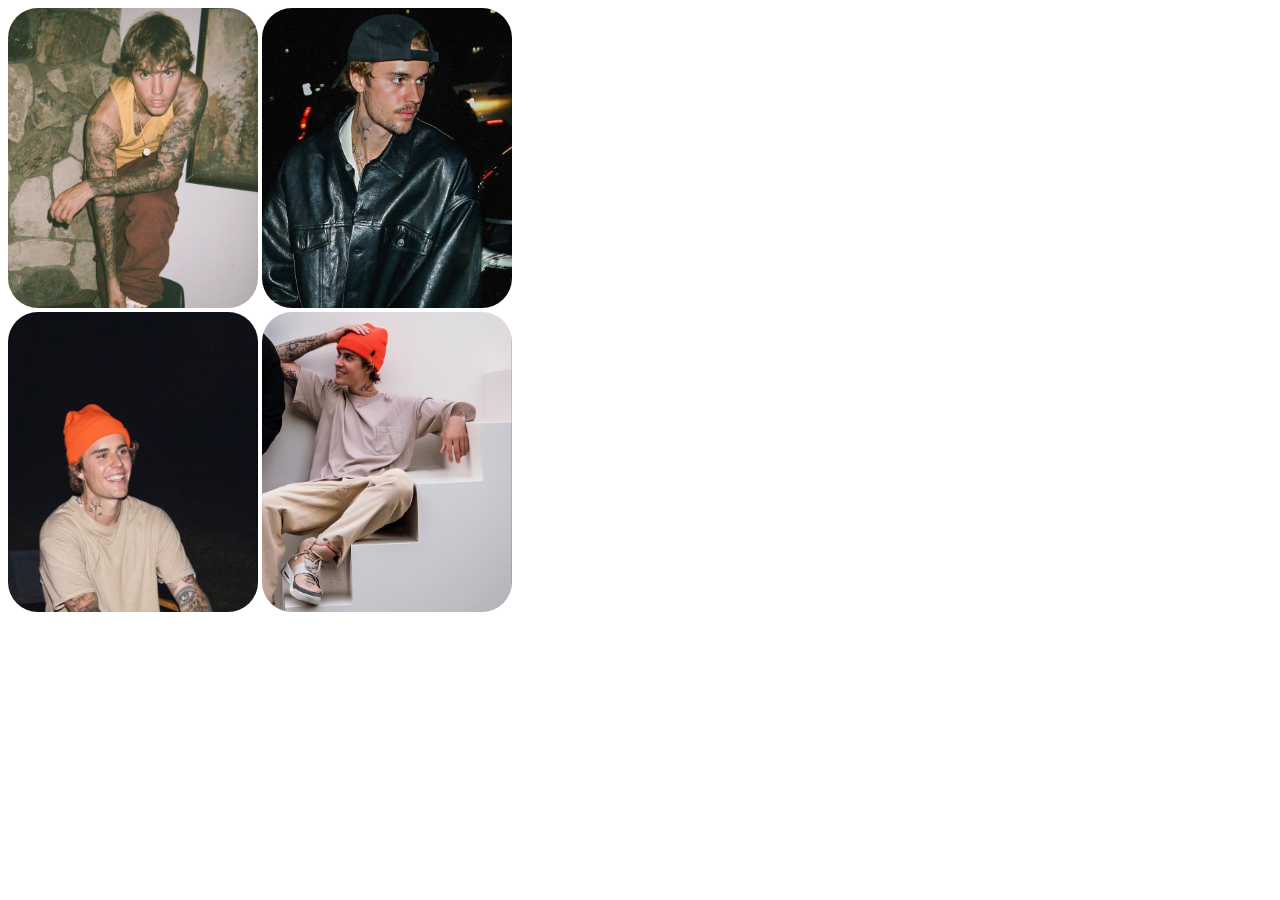
<file: coursework/New folder/index.html>
<!DOCTYPE html>
<html>
  <head>
    <title>
      Photos
    </title>
    <link rel="stylesheet" href="style.css">
  </head>
  <body>
    <div>
      <img src="photo1.jpeg">
      <img src="photo2..jpeg">
    </div>
   <div>
    <img src="photo3.jpeg">
    <img src="photo4.jpeg">
   </div>
   
  </body>
</html>
</file>
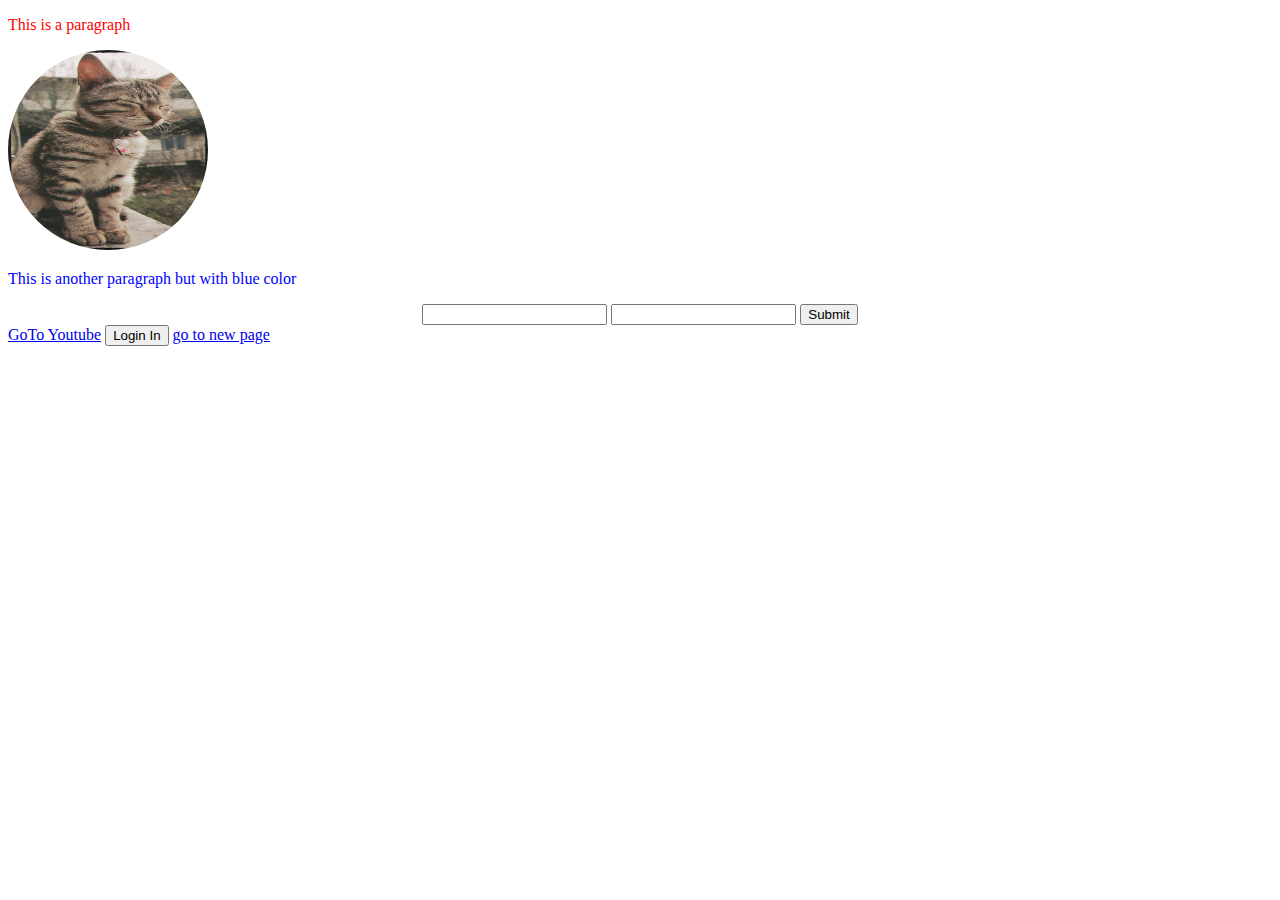
<file: coursework/example.html>
<!DOCTYPE html>
<html>
  <head>
    <title>
      doleeeyyy
    </title>
    <style>
      p{
        color: red;
      }
      .blue_text{
        color: blue;
      }
      img{
        border-radius: 50%;
      }
      .container{
        display:grid;
        place-items:center;
      }
      .glass{

      }
      font-size:
    </style>
    <link rel="stylesheet" href=""
  </head>
  <body>
    <div class="glass">
      <p>This is a paragraph</p>
      <img src="catto.jpg" width="200px" height="200px">
      <p class="blue_text">This is another paragraph but with blue color</p>
    </div>

   <div class="container">
    <form>
      <input type="text">
      <input type="email">
      <input type="submit">
     </form>
   </div>
  
   <div>

   </div>
   <a href="https://youtube.com" target="_blank">
    GoTo Youtube</a>
   <button>Login In</button>
  </body>
  <a href="newpage.html">go to new page </a>
</html>
</file>
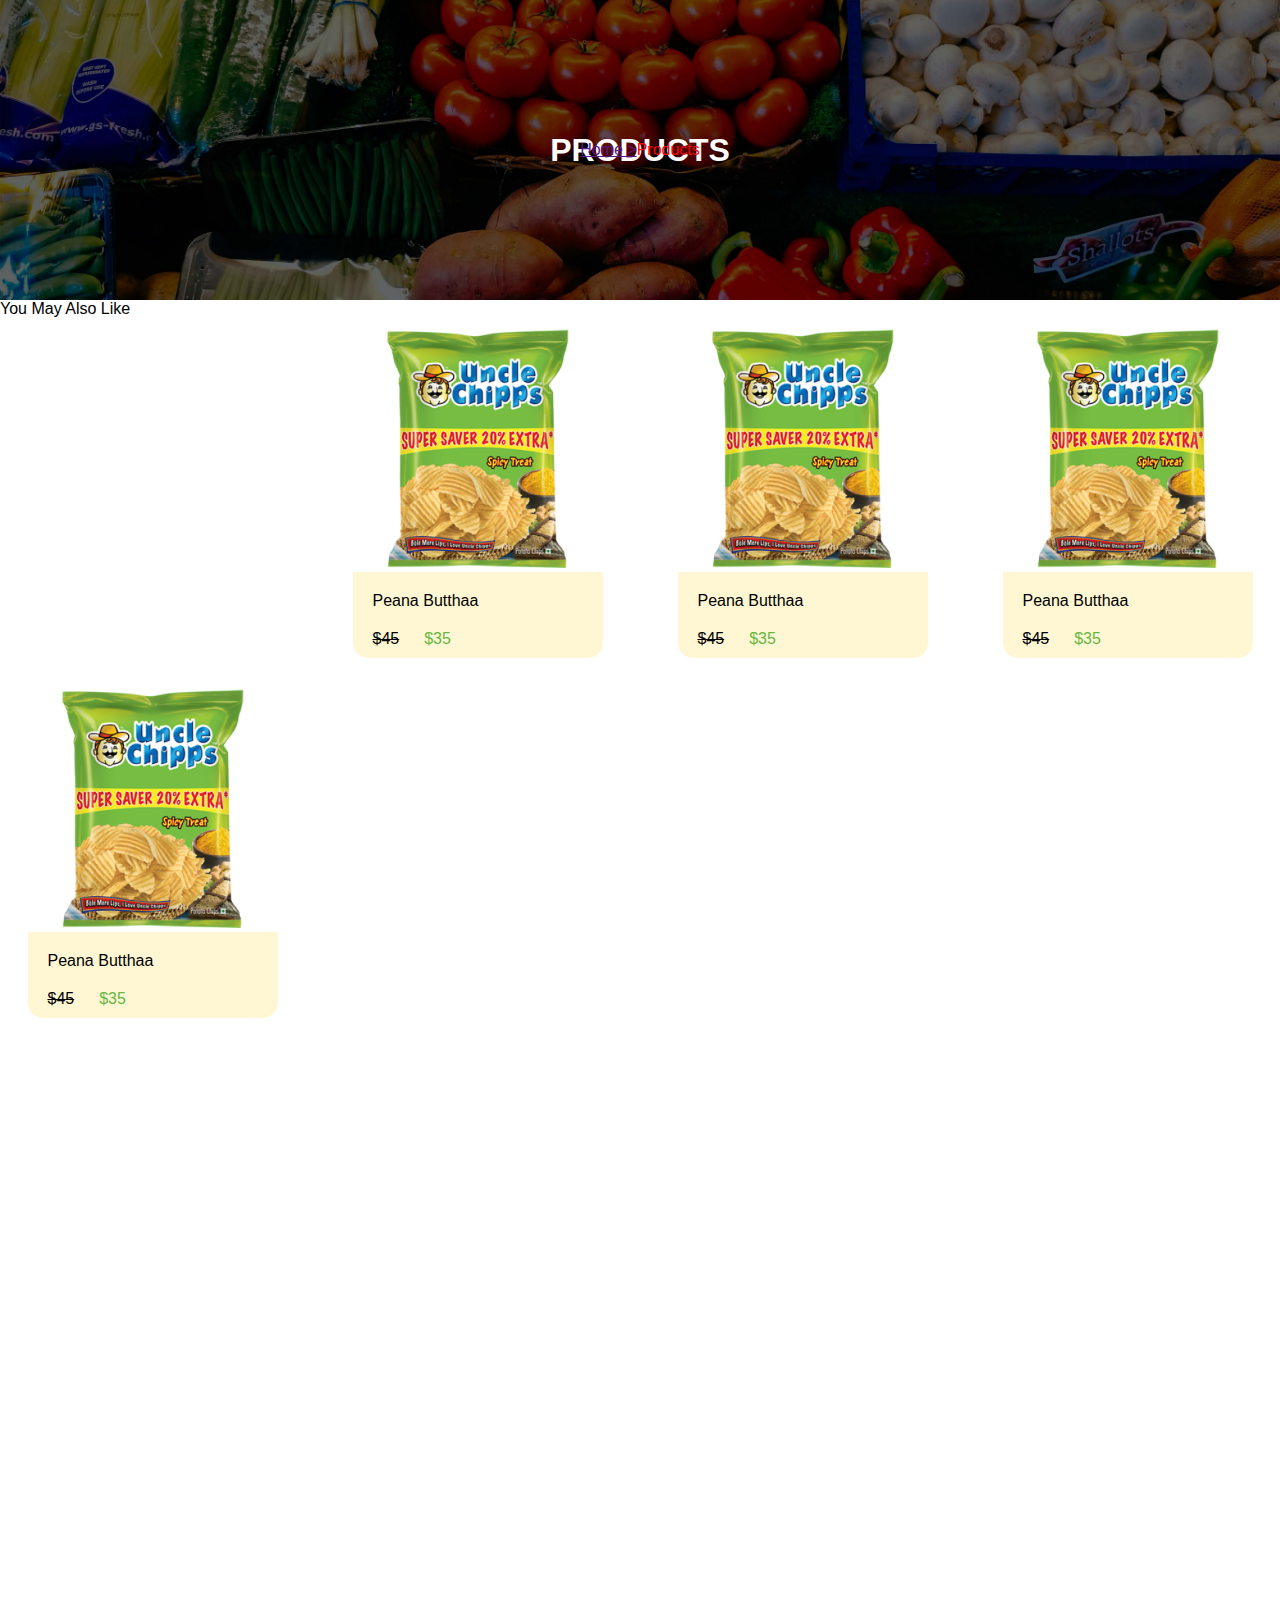
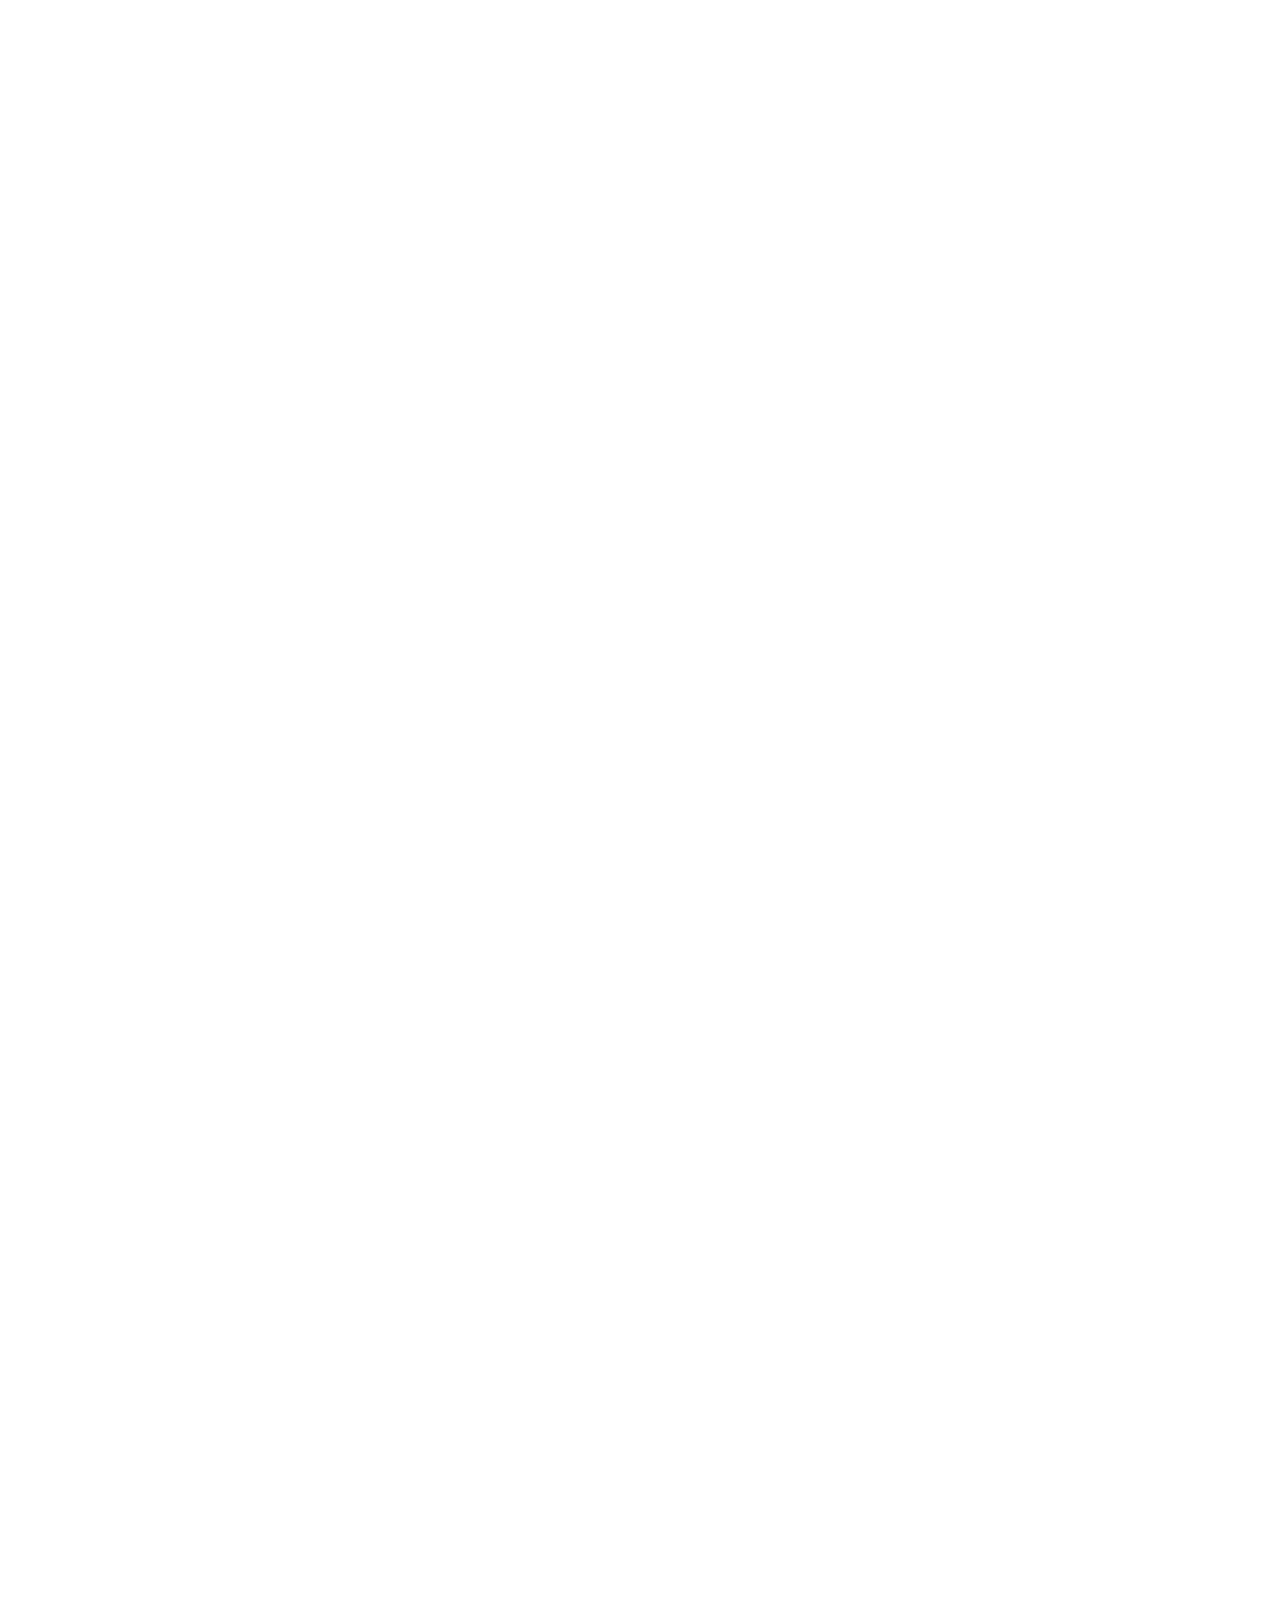
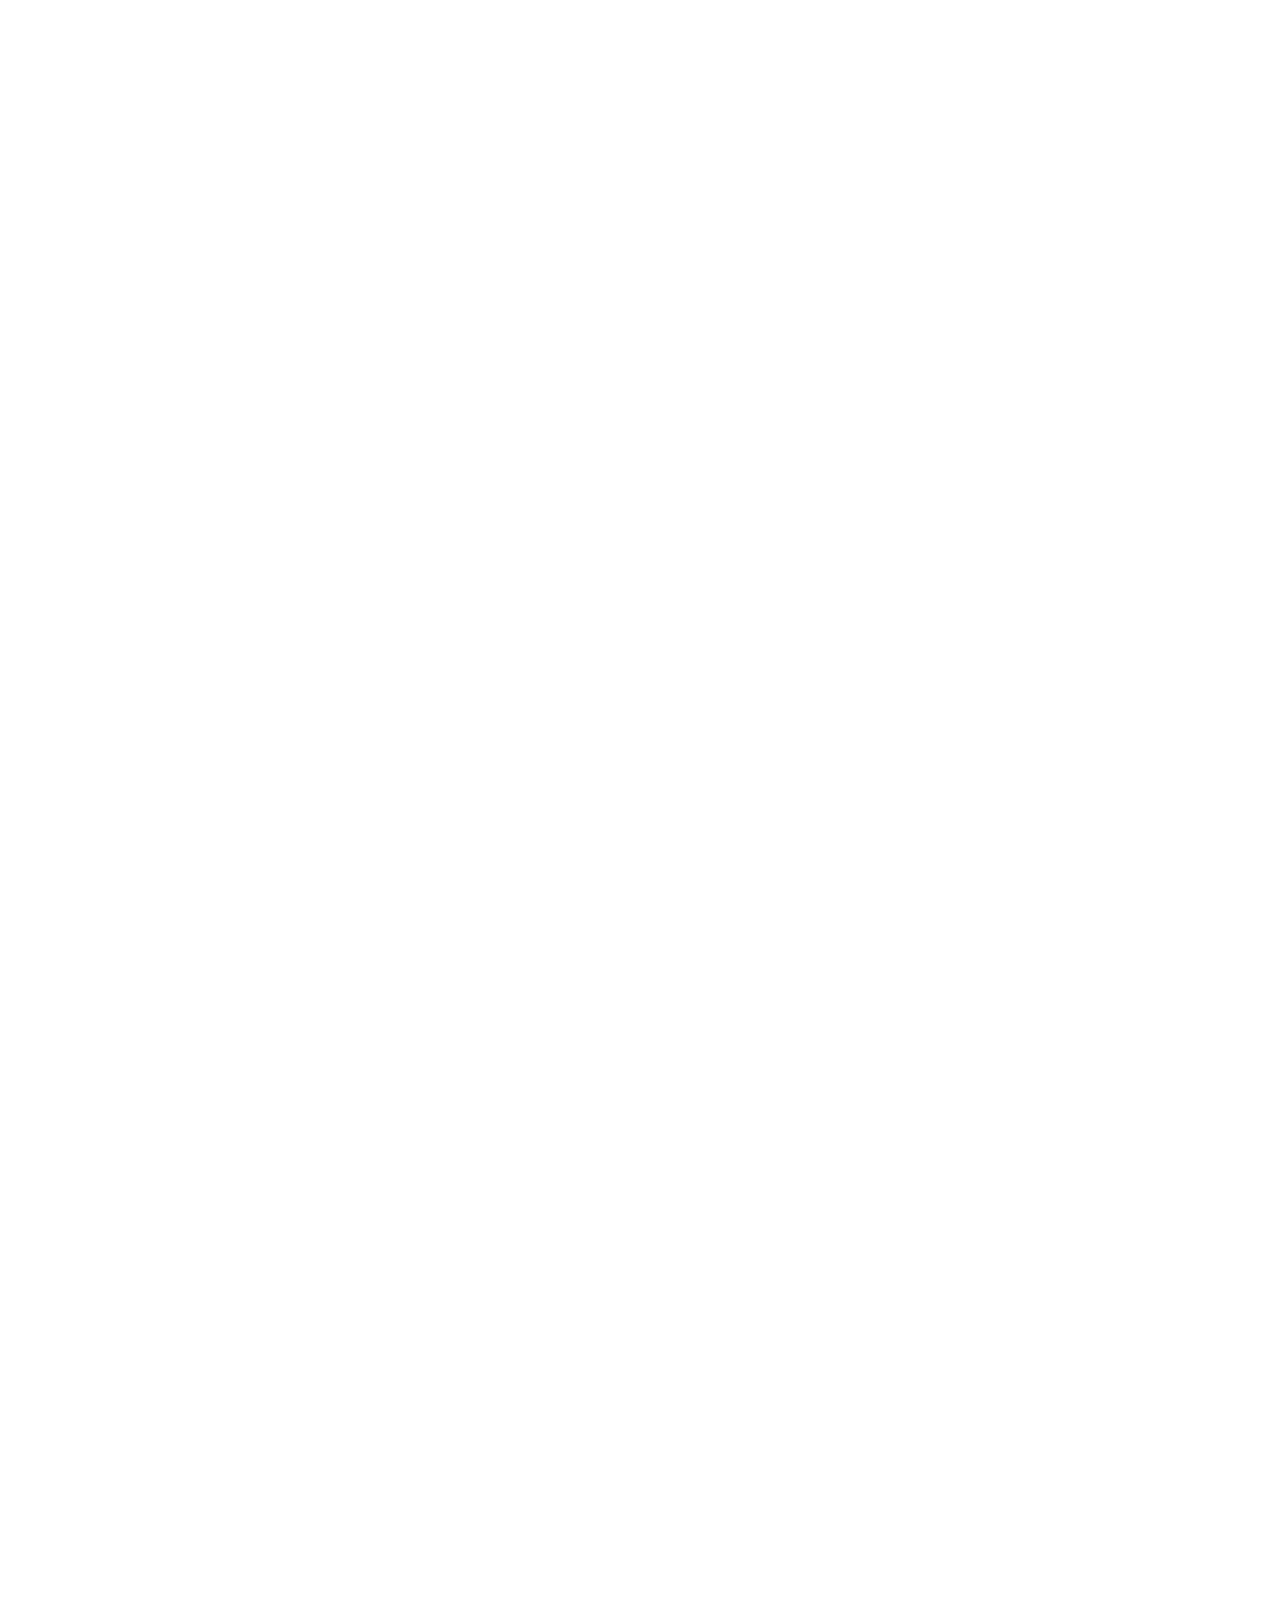
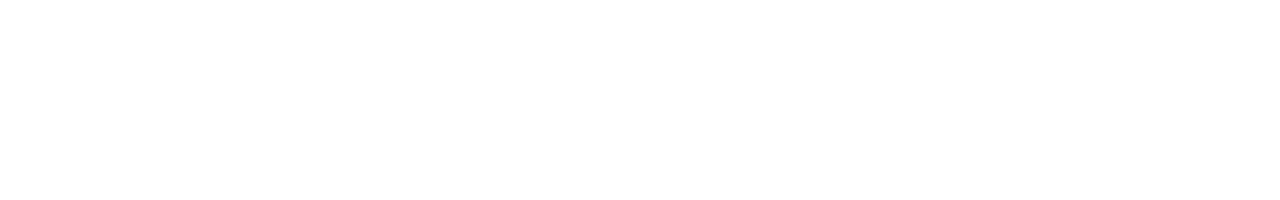
<file: coursework/product.html>
<!DOCTYPE html>
<html>
  <head>
    <title>
      Products
    </title>
    <style>
      body{
  font-family: arial;
  margin: 0px;
  height: 5000px;
  background-color:white;
}
    </style>
    <link rel="stylesheet" href="style.css">
  </head>
  <body>


    
    <div class="head-image">
      <img src="resources/photos/veg_head.jpg" class="product_img_head">
      <p class="product_overlay" style="
        font-size:2em;
        font-weight:bold;
      ">PRODUCTS</p>
      <div class="sub-nav" style="
        display:flex;
        color:red;
      ">
        <a href="">
          <p>Home ></p>
        </a>
        <P>Products</P>
      </div>
    </div>
    <p class="yma">You May Also Like</p>

    <section class="container-grid">

      <a href="" target="_blank">

      </a>
      <div class="container">
        <img src="resources/photos/chips/uncle-chips.png" class="prt_img">
        <div class="prt-details">
          <p class="prt_name">Peana Butthaa</p>
          <div class="prt-pricing">
            <p class="dis_price"> <del>$45</del>  
            <p class="prt_price">$35</p>
          </div>
        </div>
      </div>
      <div class="container">
        <img src="resources/photos/chips/uncle-chips.png" class="prt_img">
        <div class="prt-details">
          <p class="prt_name">Peana Butthaa</p>
          <div class="prt-pricing">
            <p class="dis_price"> <del>$45</del>  
            <p class="prt_price">$35</p>
          </div>
        </div>
      </div>
      <div class="container">
        <img src="resources/photos/chips/uncle-chips.png" class="prt_img">
        <div class="prt-details">
          <p class="prt_name">Peana Butthaa</p>
          <div class="prt-pricing">
            <p class="dis_price"> <del>$45</del>  
            <p class="prt_price">$35</p>
          </div>
        </div>
      </div>
      <div class="container">
        <img src="resources/photos/chips/uncle-chips.png" class="prt_img">
        <div class="prt-details">
          <p class="prt_name">Peana Butthaa</p>
          <div class="prt-pricing">
            <p class="dis_price"> <del>$45</del>  
            <p class="prt_price">$35</p>
          </div>
        </div>
      </div>
      
    </section>
  </body>
</html>
</file>
<file: coursework/New folder/style.css>
img{
  height:300px;
  width: 250px;
  object-fit:cover;
  border-radius: 30px;
}
</file>
<file: coursework/style.css>
p{
  margin:0px;
}
.yma{ 
  text-align:left;
}

.head-image{
  display:flex;
  justify-content:center;
  align-items:center;
  position: relative;
}
.product_overlay, .sub-nav{
  position:absolute;
  color:white;
}
.product_img_head{
  width:100%;
  height:300px;
  object-fit:cover;
}
.prt_img{
  width:250px;
  height: 250px;
  object-fit: cover;
}
.container-grid{
  display:grid;
  grid-template-columns: 1fr 1fr 1fr 1fr;
  place-items: center;
  gap: 20px 20px;
}
.container{
  width:250px;
  border-bottom-left-radius: 15px;
  border-bottom-right-radius: 15px;
  transition: 0.5s;
}

.container .prt-details:hover{
  transition: 0.5s;
  background-color:rgb(255, 240, 171);
}
.container:hover{
  box-shadow: 5px 5px 10px rgba(0, 0, 0, 0.16);
}

/*styles of product container*/
.prt-details{
  background-color:rgb(255, 247, 212);
  border-bottom-left-radius: 15px;
  border-bottom-right-radius: 15px;
  padding: 10px 10px 0px 10px;
}
  .prt-pricing{
    display:flex;
    gap: 25px;
    padding: 10px;
  }
.prt_name{
  transition:0.4s;
  padding-bottom: 10px;
  padding: 10px;
}
.prt_name:hover{
  color:rgb(101, 183, 65);
  cursor: pointer;
}
.prt_price{
  color: rgb(101, 183, 65); 
}
</file>
